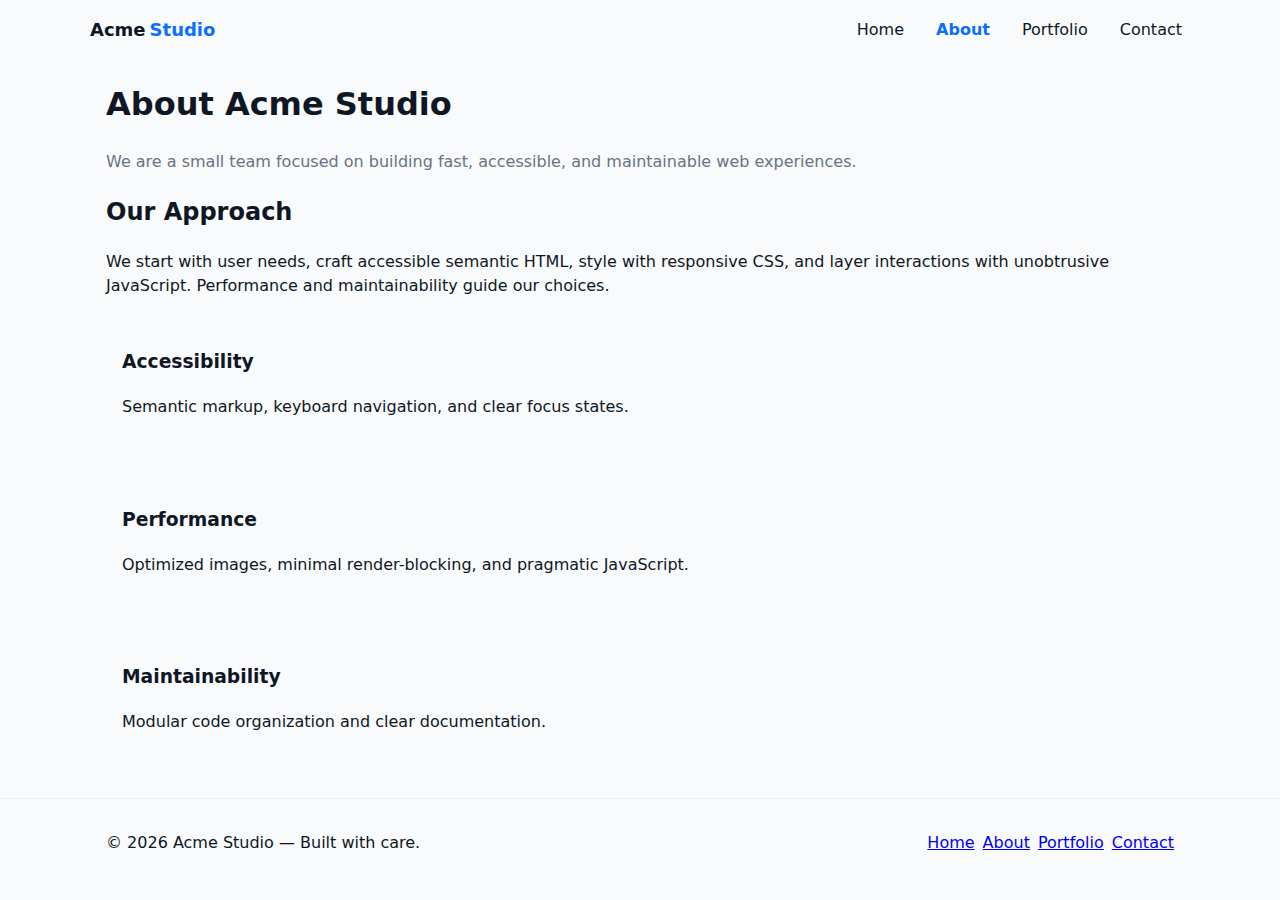
<file: about.html>
<!doctype html>
<html lang="en">
<head>
  <meta charset="utf-8" />
  <meta name="viewport" content="width=device-width,initial-scale=1" />
  <title>Acme Studio — About</title>
  <link rel="stylesheet" href="css/styles.css">
</head>
<body>
  <header class="site-header">
    <div class="container header-inner">
      <a class="logo" href="index.html">Acme<span>Studio</span></a>
      <button id="nav-toggle-2" aria-controls="primary-nav" aria-expanded="false" class="nav-toggle">☰ <span class="sr-only">Menu</span></button>
      <nav id="primary-nav" class="primary-nav" aria-label="Primary">
        <ul>
          <li><a href="index.html">Home</a></li>
          <li><a href="about.html" class="active">About</a></li>
          <li><a href="portfolio.html">Portfolio</a></li>
          <li><a href="contact.html">Contact</a></li>
        </ul>
      </nav>
    </div>
  </header>

  <main class="container">
    <section class="about-hero">
      <h1>About Acme Studio</h1>
      <p class="lead">We are a small team focused on building fast, accessible, and maintainable web experiences.</p>
    </section>

    <section class="team">
      <h2>Our Approach</h2>
      <p>We start with user needs, craft accessible semantic HTML, style with responsive CSS, and layer interactions with unobtrusive JavaScript. Performance and maintainability guide our choices.</p>
    </section>

    <section class="values grid">
      <article>
        <h3>Accessibility</h3>
        <p>Semantic markup, keyboard navigation, and clear focus states.</p>
      </article>
      <article>
        <h3>Performance</h3>
        <p>Optimized images, minimal render-blocking, and pragmatic JavaScript.</p>
      </article>
      <article>
        <h3>Maintainability</h3>
        <p>Modular code organization and clear documentation.</p>
      </article>
    </section>
  </main>

  <footer class="site-footer">
    <div class="container footer-inner">
      <p>&copy; <span id="year-2"></span> Acme Studio — Built with care.</p>
      <nav aria-label="Footer">
        <ul>
          <li><a href="index.html">Home</a></li>
          <li><a href="about.html">About</a></li>
          <li><a href="portfolio.html">Portfolio</a></li>
          <li><a href="contact.html">Contact</a></li>
        </ul>
      </nav>
    </div>
  </footer>

<script type="module" src="js/main.js"></script>
</body>
</html>
</file>
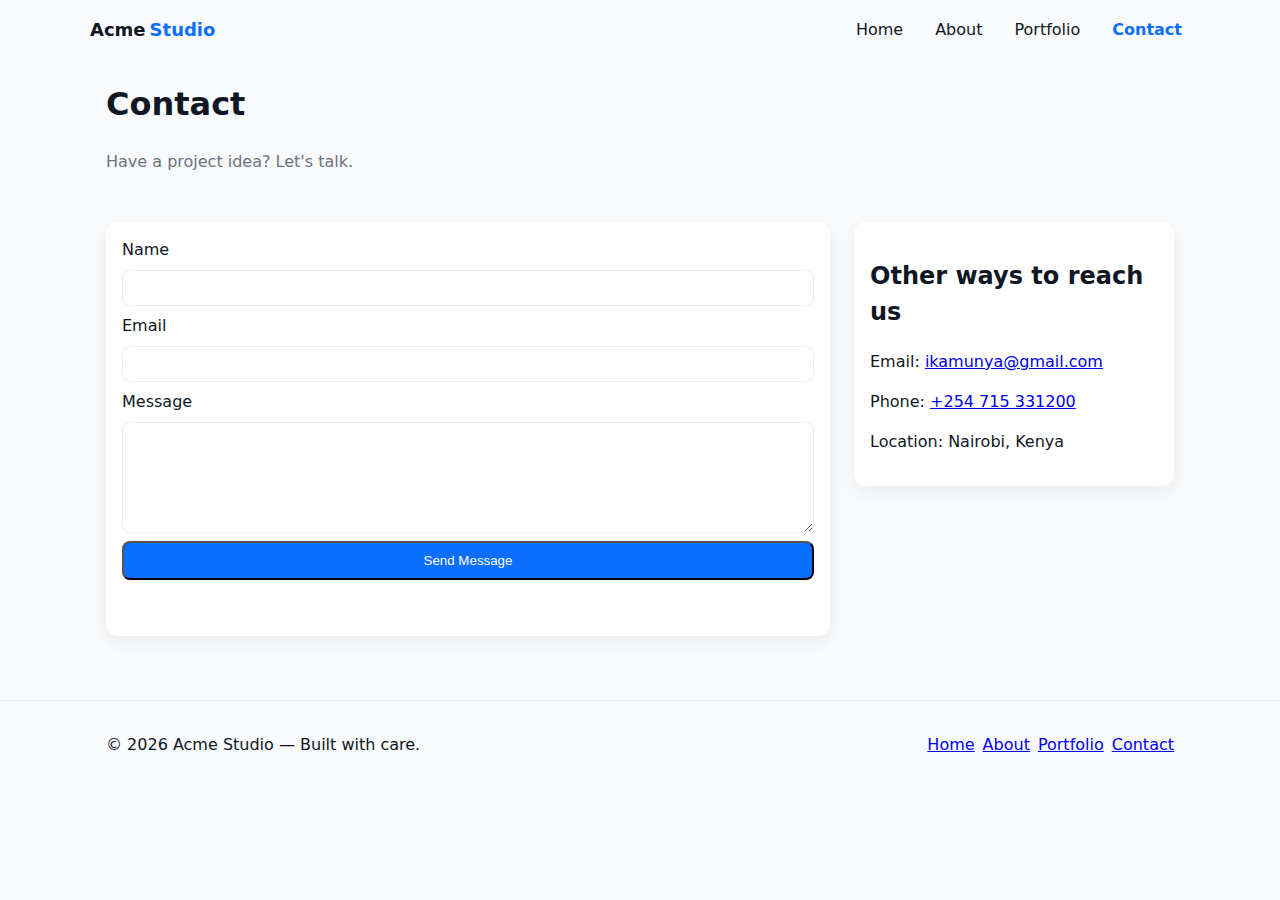
<file: contact.html>
<!doctype html>
<html lang="en">
<head>
  <meta charset="utf-8" />
  <meta name="viewport" content="width=device-width,initial-scale=1" />
  <title>Acme Studio — Contact</title>
  <link rel="stylesheet" href="css/styles.css">
</head>
<body>
  <header class="site-header">
    <div class="container header-inner">
      <a class="logo" href="index.html">Acme<span>Studio</span></a>
      <button id="nav-toggle-4" aria-controls="primary-nav" aria-expanded="false" class="nav-toggle">☰ <span class="sr-only">Menu</span></button>
      <nav id="primary-nav" class="primary-nav" aria-label="Primary">
        <ul>
          <li><a href="index.html">Home</a></li>
          <li><a href="about.html">About</a></li>
          <li><a href="portfolio.html">Portfolio</a></li>
          <li><a href="contact.html" class="active">Contact</a></li>
        </ul>
      </nav>
    </div>
  </header>

  <main class="container">
    <h1>Contact</h1>
    <p class="lead">Have a project idea? Let's talk.</p>

    <section class="contact-grid">
      <form id="contact-form" novalidate>
        <label for="name">Name</label>
        <input id="name" name="name" type="text" required minlength="2">

        <label for="email">Email</label>
        <input id="email" name="email" type="email" required>

        <label for="message">Message</label>
        <textarea id="message" name="message" rows="6" required minlength="10"></textarea>

        <button type="submit" class="btn">Send Message</button>
        <p id="form-status" role="status" aria-live="polite"></p>
      </form>

      <aside class="contact-details" aria-labelledby="contact-info">
        <h2 id="contact-info">Other ways to reach us</h2>
        <p>Email: <a href="mailto:hello@acme.example">ikamunya@gmail.com</a></p>
        <p>Phone: <a href="tel:+1234567890">+254 715 331200</a></p>
        <p>Location: Nairobi, Kenya</p>
      </aside>
    </section>
  </main>

  <footer class="site-footer">
    <div class="container footer-inner">
      <p>&copy; <span id="year-4"></span> Acme Studio — Built with care.</p>
      <nav aria-label="Footer">
        <ul>
          <li><a href="index.html">Home</a></li>
          <li><a href="about.html">About</a></li>
          <li><a href="portfolio.html">Portfolio</a></li>
          <li><a href="contact.html">Contact</a></li>
        </ul>
      </nav>
    </div>
  </footer>

<script type="module" src="js/main.js"></script>
</body>
</html>
</file>
<file: css/styles.css>
:root{
  --max-width:1100px;
  --accent:#0b6efd;
  --muted:#6b7280;
  --bg:#f8fafc;
  --card:#ffffff;
  --radius:12px;
  --gap:1.25rem;
  --container-padding:1rem;
  --shadow: 0 6px 18px rgba(12, 15, 24, 0.06);
  font-size:16px;
  font-family:system-ui, -apple-system, "Segoe UI", Roboto, "Helvetica Neue", Arial;
}
*{box-sizing:border-box}
html,body{height:100%}
body{
  margin:0;
  background:var(--bg);
  color:#0f1724;
  -webkit-font-smoothing:antialiased;
  -moz-osx-font-smoothing:grayscale;
  line-height:1.5;
}
.container{
  max-width:var(--max-width);
  margin:0 auto;
  padding:0 var(--container-padding);
}
.header-inner{display:flex;align-items:center;justify-content:space-between;padding:1rem 0}
.logo{font-weight:700;text-decoration:none;color:inherit;font-size:1.125rem}
.logo span{color:var(--accent);margin-left:4px}
.primary-nav ul{list-style:none;margin:0;padding:0;display:flex;gap:1rem}
.primary-nav a{text-decoration:none;color:inherit;padding:0.25rem 0.5rem;border-radius:6px}
.primary-nav a:hover, .primary-nav a:focus{background:rgba(11,110,253,0.08);outline:none}
.primary-nav a.active{color:var(--accent);font-weight:600}

/* Mobile nav toggle */
.nav-toggle{display:none;background:none;border:1px solid transparent;padding:0.4rem 0.6rem;border-radius:8px}
.sr-only{position:absolute;left:-10000px;top:auto;width:1px;height:1px;overflow:hidden}

/* Hero */
.hero{background:linear-gradient(180deg, #fff, #f6fbff);padding:3.5rem 0;border-bottom:1px solid #e6eef9}
.hero h1{font-size:clamp(1.5rem,2.6vw,2.4rem);margin:0 0 0.5rem}
.lead{color:var(--muted);margin:0 0 1rem}
.btn{display:inline-block;background:var(--accent);color:#fff;padding:0.6rem 1rem;border-radius:8px;text-decoration:none}

/* Features */
.features{display:grid;grid-template-columns:repeat(auto-fit,minmax(240px,1fr));gap:1rem;padding:2rem 0}
.features article{background:var(--card);padding:1rem;border-radius:12px;box-shadow:var(--shadow)}

/* Work grid */
.work .grid{display:grid;grid-template-columns:repeat(auto-fit,minmax(220px,1fr));gap:1rem;margin-top:1rem}
.card{background:var(--card);border-radius:12px;overflow:hidden;box-shadow:var(--shadow);display:flex;flex-direction:column}
.card img{width:100%;height:160px;object-fit:cover}
.card figcaption{padding:0.75rem}

/* Portfolio list */
.project-card{background:var(--card);display:flex;gap:1rem;padding:0.75rem;border-radius:12px;box-shadow:var(--shadow);align-items:center}
.project-card img{width:160px;height:100px;object-fit:cover;border-radius:8px}

/* Contact layout */
.contact-grid{display:grid;grid-template-columns:1fr 320px;gap:1.5rem;align-items:start;padding:2rem 0}
.contact-grid form{display:flex;flex-direction:column;gap:0.5rem;background:var(--card);padding:1rem;border-radius:12px;box-shadow:var(--shadow)}
.contact-grid input,.contact-grid textarea{padding:0.6rem;border-radius:8px;border:1px solid #e6eef9}
.contact-details{background:var(--card);padding:1rem;border-radius:12px;box-shadow:var(--shadow)}

/* Footer */
.site-footer{border-top:1px solid #e6eef9;padding:1rem 0;margin-top:2rem;background:transparent}
.footer-inner{display:flex;justify-content:space-between;align-items:center;gap:1rem}
.footer-inner ul{display:flex;gap:0.5rem;list-style:none;margin:0;padding:0}

/* Utility */
.grid{display:grid;gap:var(--gap)}
.values article{background:transparent;padding:1rem}

/* Responsive */
@media (max-width:900px){
  .header-inner{gap:0.5rem}
  .primary-nav{position:absolute;top:64px;right:16px;background:var(--card);padding:0.75rem;border-radius:8px;box-shadow:var(--shadow);display:none}
  .primary-nav[aria-hidden="false"]{display:block}
  .primary-nav ul{flex-direction:column}
  .nav-toggle{display:inline-block}
  .contact-grid{grid-template-columns:1fr}
}
@media (max-width:480px){
  .hero{padding:2rem 0}
  .project-card img{display:none}
}
:focus{outline:3px solid rgba(11,110,253,0.15);outline-offset:3px}
</file>
